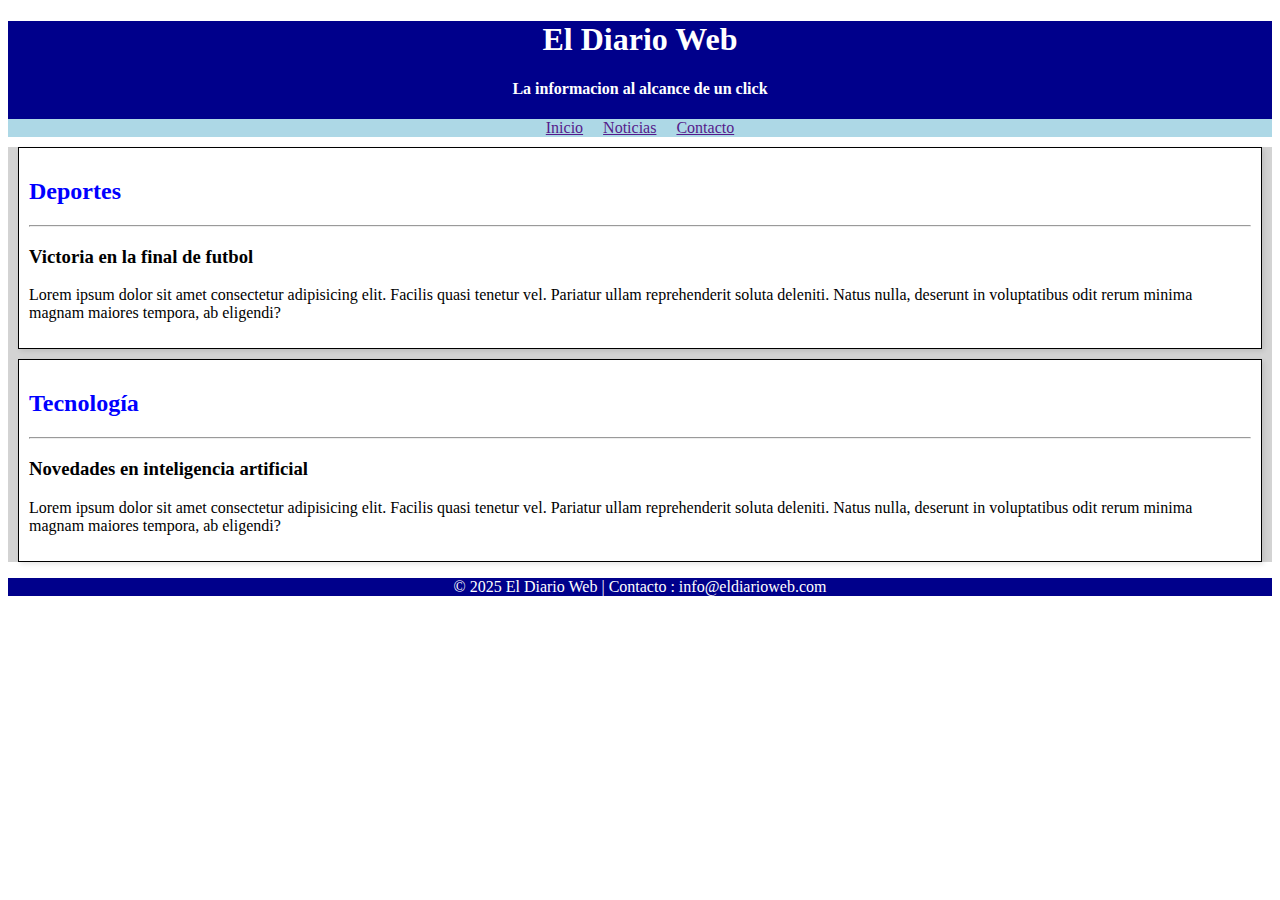
<file: practicas/UD4/ejerHTML/index.html>
<!DOCTYPE html>
<html lang="en">
<head>
  <meta charset="UTF-8">
  <meta name="viewport" content="width=device-width, initial-scale=1.0">
  <link rel="stylesheet" href="styles.css">
  <title>El Diario Web</title>
</head>
<body>
  <header>
    <div>
      <h1>El Diario Web</h1>
      <h4>La informacion al alcance de un click</h4>
    </div>
    <nav>
      <ul>
        <li><a href="">Inicio</a></li>
        <li><a href="">Noticias</a></li>
        <li><a href="">Contacto</a></li>
      </ul>
    </nav>
  </header>
  <main>
    <section>
      <h2>Deportes</h2>
      <hr>
      <article>
        <h3>Victoria en la final de futbol</h3>
        <p>Lorem ipsum dolor sit amet consectetur adipisicing elit. Facilis quasi tenetur vel. Pariatur ullam reprehenderit soluta deleniti. Natus nulla, deserunt in voluptatibus odit rerum minima magnam maiores tempora, ab eligendi?</p>
      </article>
    </section>
    <section>
      <h2>Tecnología</h2>
      <hr>
      <article>
        <h3>Novedades en inteligencia artificial</h3>
        <p>Lorem ipsum dolor sit amet consectetur adipisicing elit. Facilis quasi tenetur vel. Pariatur ullam reprehenderit
          soluta deleniti. Natus nulla, deserunt in voluptatibus odit rerum minima magnam maiores tempora, ab eligendi?</p>
      </article>
    </section>
  </main>
  <footer>
    <p>&copy; 2025 El Diario Web | Contacto : info@eldiarioweb.com</p>
  </footer>
</body>
</html>
</file>
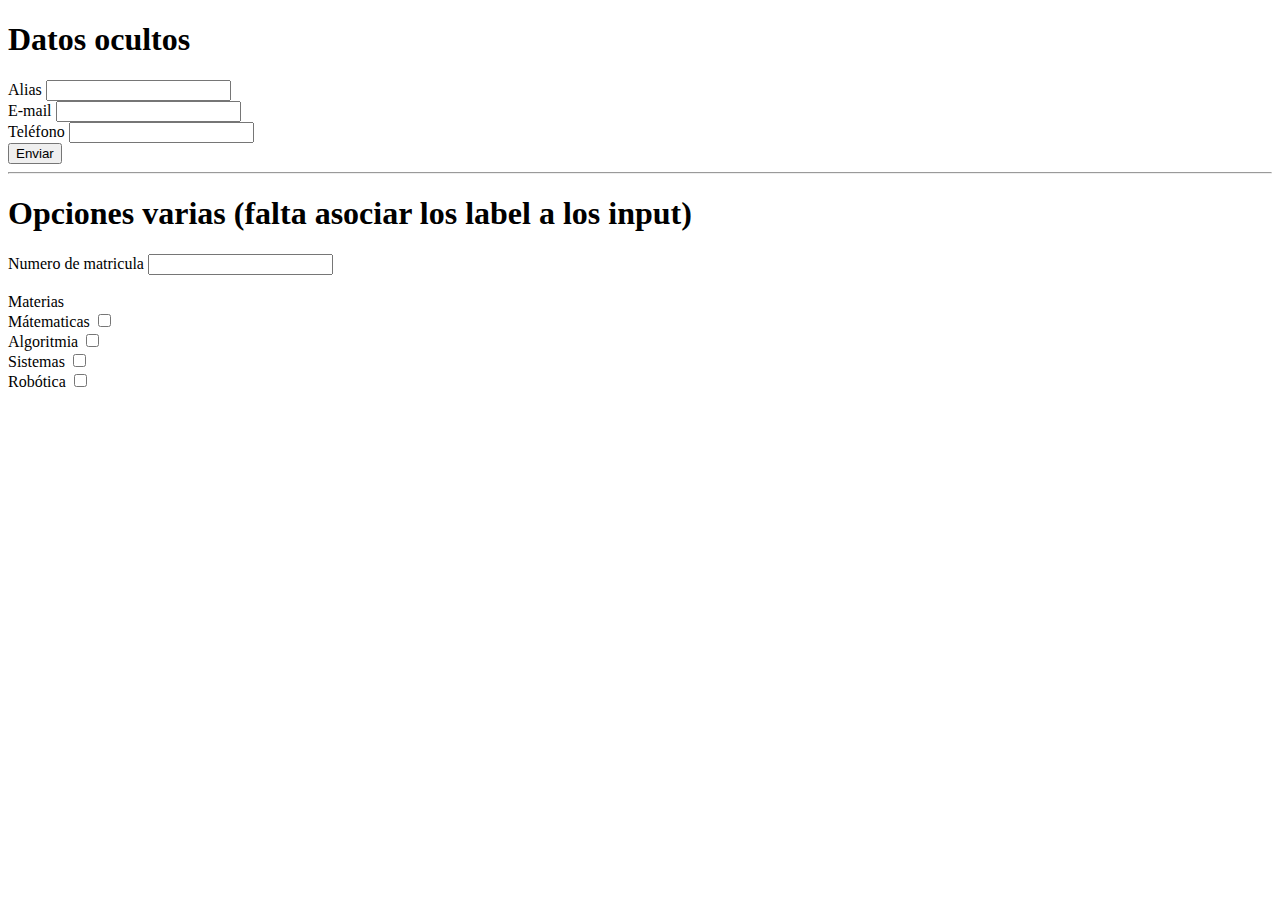
<file: practicas/UD4/formularios/index.html>
<!DOCTYPE html>
<html lang="en">
<head>
  <meta charset="UTF-8">
  <meta name="viewport" content="width=device-width, initial-scale=1.0">
  <title>Document</title>
</head>
<body>
  <h1>Datos ocultos</h1>

  <form action="" method="post">
    <label for="alias">Alias</label>
    <input type="text" name="alias">
    <br>
    <label for="email">E-mail</label>
    <input type="email" name="email">
    <br>
    <label for="phone">Teléfono</label>
    <input type="tel" name="phone">
    <br>
    <input type="hidden" value="Usuario-nuevo">
    <button>Enviar</button>
  </form>

  <hr>

  <h1>Opciones varias (falta asociar los label a los input)</h1>

  <form action="" method="post">
    <label for="">Numero de matricula</label>
    <input type="number">
    <br>
    <br>
    <label for="">Materias</label>
    <br>
    <label for="">Mátematicas</label>
    <input type="checkbox" name="" id="">
    <br>
    <label for="">Algoritmia</label>
    <input type="checkbox" name="" id="">
    <br>
    <label for="">Sistemas</label>
    <input type="checkbox" name="" id="">
    <br>
    <label for="">Robótica</label>
    <input type="checkbox" name="" id="">
  </form>

</body>
</html>
</file>
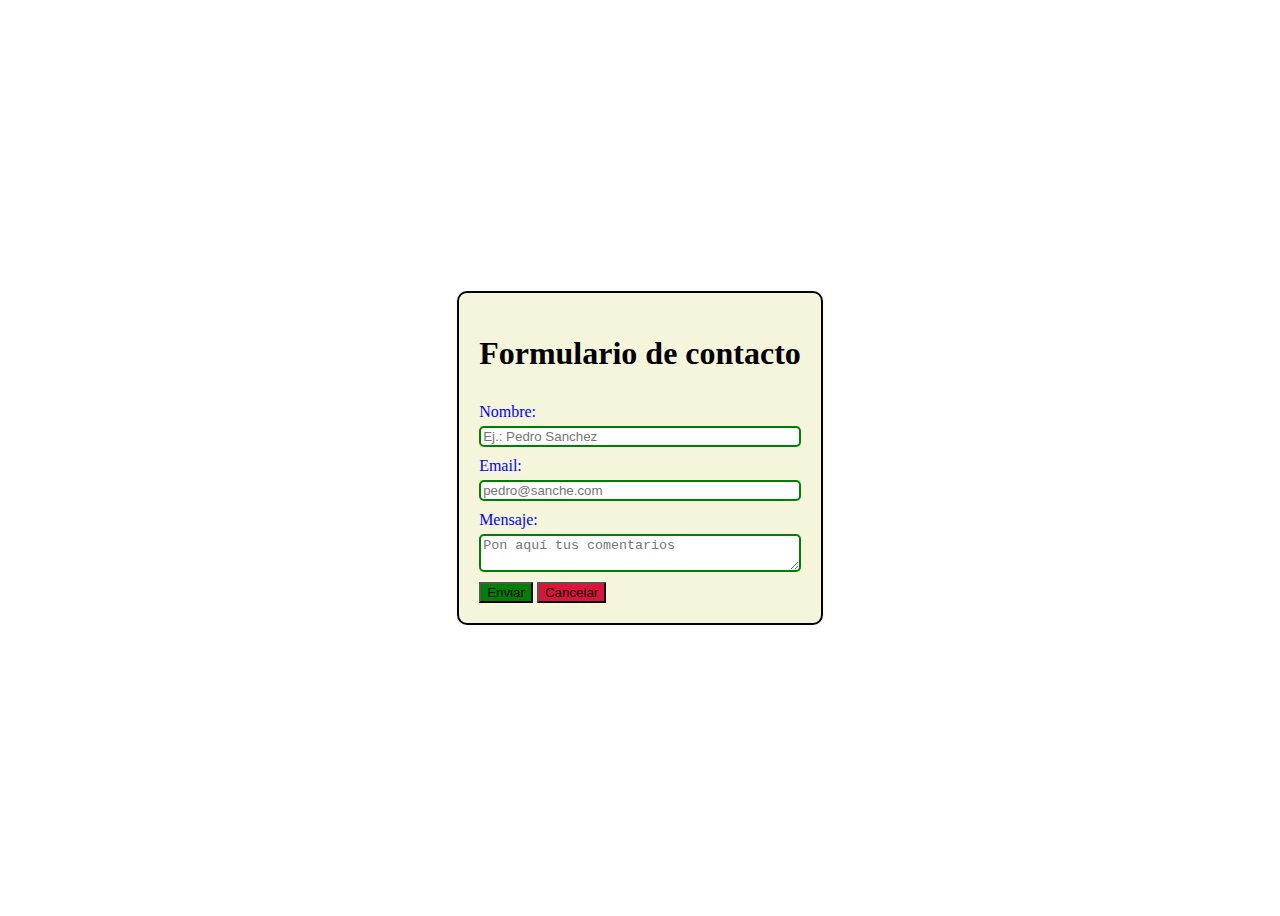
<file: practicas/UD4/ClasesCSS/ej1/index.html>
<!DOCTYPE html>
<html lang="en">

<head>
  <meta charset="UTF-8">
  <meta name="viewport" content="width=device-width, initial-scale=1.0">
  <link rel="stylesheet" href="style.css">
  <title>Document</title>
</head>

<body>
  <form action="" class="formulario-contacto">
    <h1>Formulario de contacto</h1>

    <div class="data-block">
      <label for="name" class="data-block__label">Nombre:</label>
      <input type="text" name="name" id="name" class="data-block__input" placeholder="Ej.: Pedro Sanchez">
    </div>

    <div class="data-block">
      <label for="email" class="data-block__label">Email:</label>
      <input type="email" name="email" id="email" class="data-block__email" placeholder="pedro@sanche.com">
    </div>

    <div class="data-block">
      <label for="mensaje" class="data-block__label">Mensaje:</label>
      <textarea name="mensaje" id="mensaje" class="data-block__textarea" placeholder="Pon aquí tus comentarios"></textarea>
    </div>


    <div class="button-container">
      <button class="button-container__button--enviar">Enviar</button>
      <button class="button-container__button--cancelar">Cancelar</button>
    </div>
    </main>

</body>

</html>
</file>
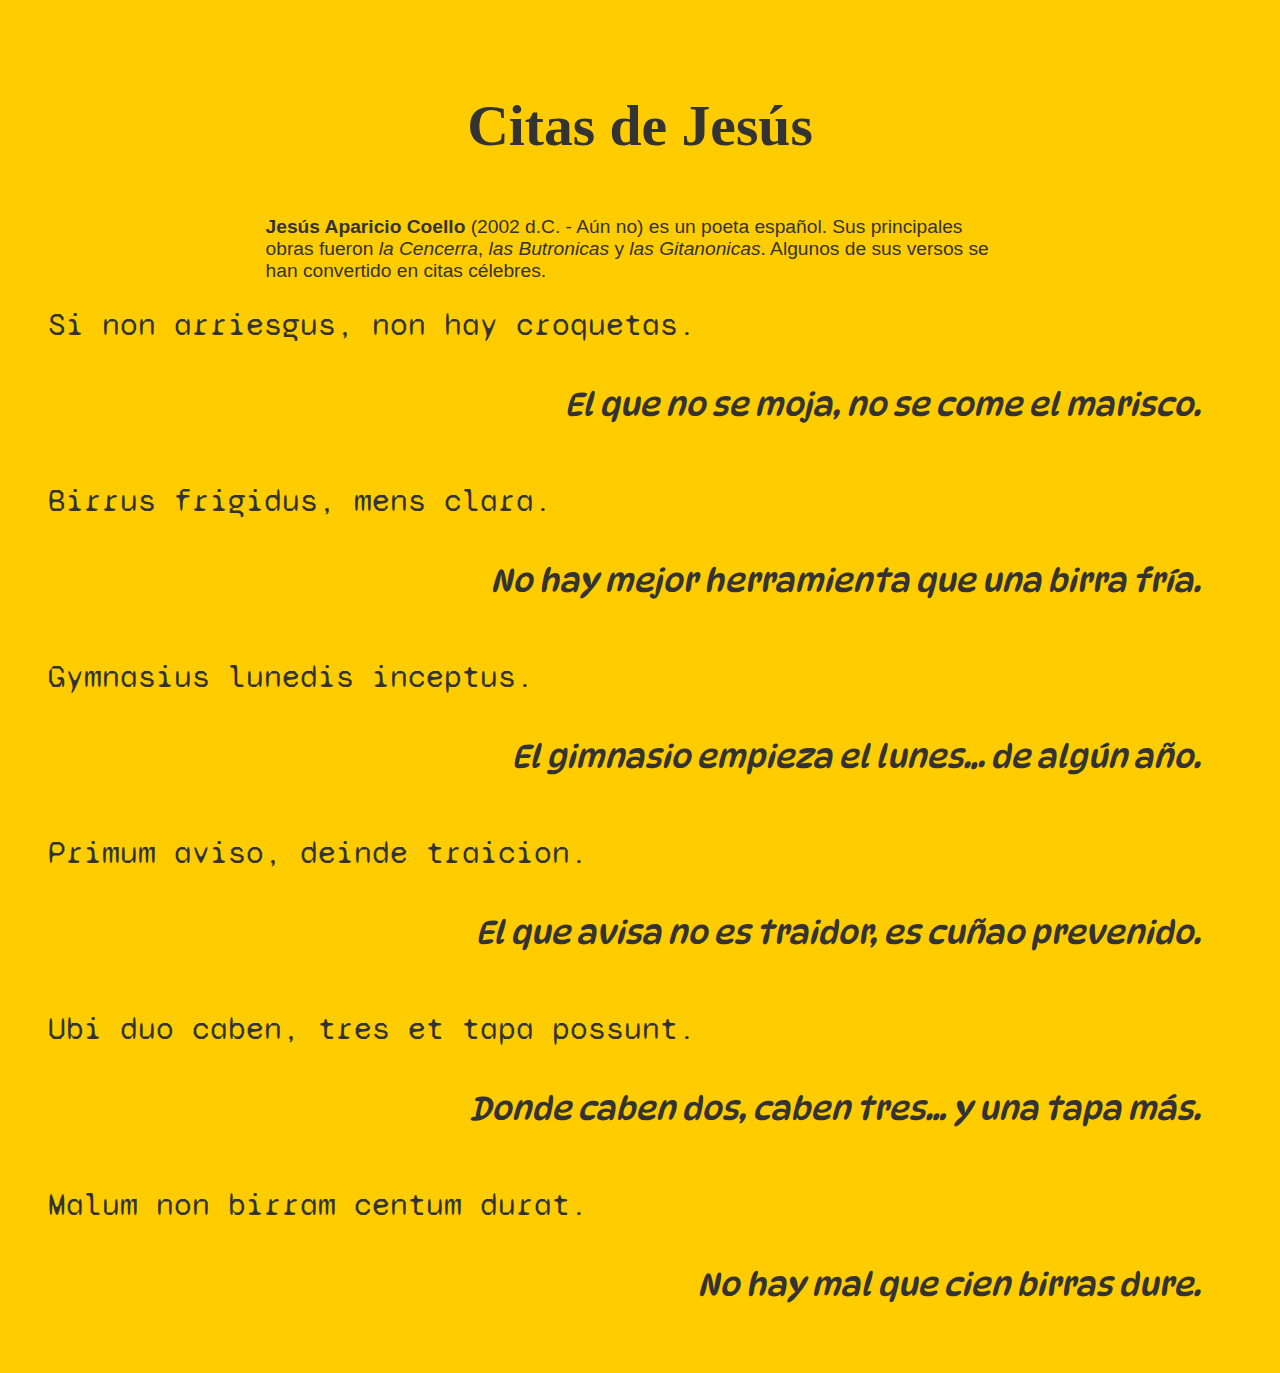
<file: practicas/UD4/ClasesCSS/ej3/index.html>
<!DOCTYPE html>
<html lang="en">

<head>
  <meta charset="UTF-8">
  <meta name="viewport" content="width=device-width, initial-scale=1.0">
  <link rel="preconnect" href="https://fonts.googleapis.com">
  <link rel="preconnect" href="https://fonts.gstatic.com" crossorigin>
  <link href="https://fonts.googleapis.com/css2?family=Syne+Mono&display=swap" rel="stylesheet">
  <link rel="stylesheet" href="style.css">
  <title>Document</title>
</head>

<body>

  <body>
    <div class="creditos">
      <h1>Citas de Jesús</h1>

      <p ><strong>Jesús Aparicio Coello</strong> (2002 d.C. - Aún no) es un poeta español. Sus
        principales
        obras
        fueron <cite>la Cencerra</cite>, <cite>las Butronicas</cite> y <cite>las Gitanonicas</cite>. Algunos de sus versos se
        han
        convertido en citas célebres.
      </p>

    </div>

    <p class="latin">Si non arriesgus, non hay croquetas.</p>
    <p class="spanish">El que no se moja, no se come el marisco.</p>
    
    <p class="latin">Birrus frigidus, mens clara.</p>
    <p class="spanish">No hay mejor herramienta que una birra fría.</p>
    
    <p class="latin">Gymnasius lunedis inceptus.</p>
    <p class="spanish">El gimnasio empieza el lunes... de algún año.</p>
    
    <p class="latin">Primum aviso, deinde traicion.</p>
    <p class="spanish">El que avisa no es traidor, es cuñao prevenido.</p>
    
    <p class="latin">Ubi duo caben, tres et tapa possunt.</p>
    <p class="spanish">Donde caben dos, caben tres… y una tapa más.</p>
    
    <p class="latin">Malum non birram centum durat.</p>
    <p class="spanish">No hay mal que cien birras dure.</p>


  </body>
</body>

</html>
</file>
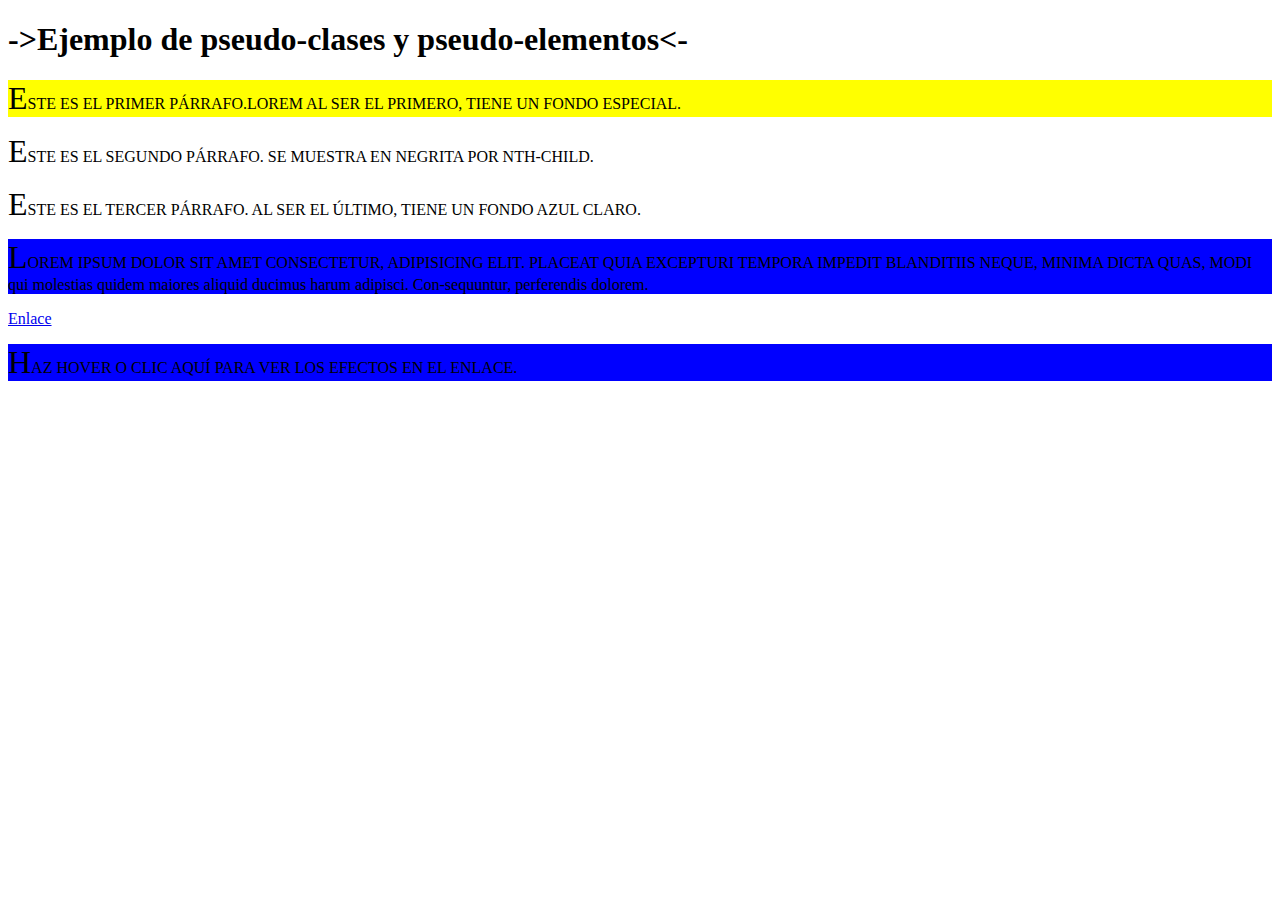
<file: practicas/UD4/EstilosCSS/ej0/index.html>
<!DOCTYPE html>
<html lang="es">

<head>
  <meta charset="UTF-8">
  <title>Pseudo-clases y Pseudo-elementos</title>
  <link rel="stylesheet" href="style.css">
</head>

<body>

  <h1>Ejemplo de pseudo-clases y pseudo-elementos</h1>
  <div>
    <p>Este es el primer párrafo.lorem Al ser el primero, tiene un fondo especial.</p>
    <p>Este es el segundo párrafo. Se muestra en negrita por nth-child.</p>
    <p>Este es el tercer párrafo. Al ser el último, tiene un fondo azul claro.</p>
    <p>Lorem ipsum dolor sit amet consectetur, adipisicing elit. Placeat quia excepturi tempora impedit blanditiis
      neque, minima dicta quas, modi qui molestias quidem maiores aliquid ducimus harum adipisci. Con-sequuntur,
      perferendis dolorem.</p>

    <a href="#">Enlace</a>
  </div>
  <p>Haz <href="#">hover o clic aquí</a> para ver los efectos en el enlace.</p>

</body>

</html>
</file>
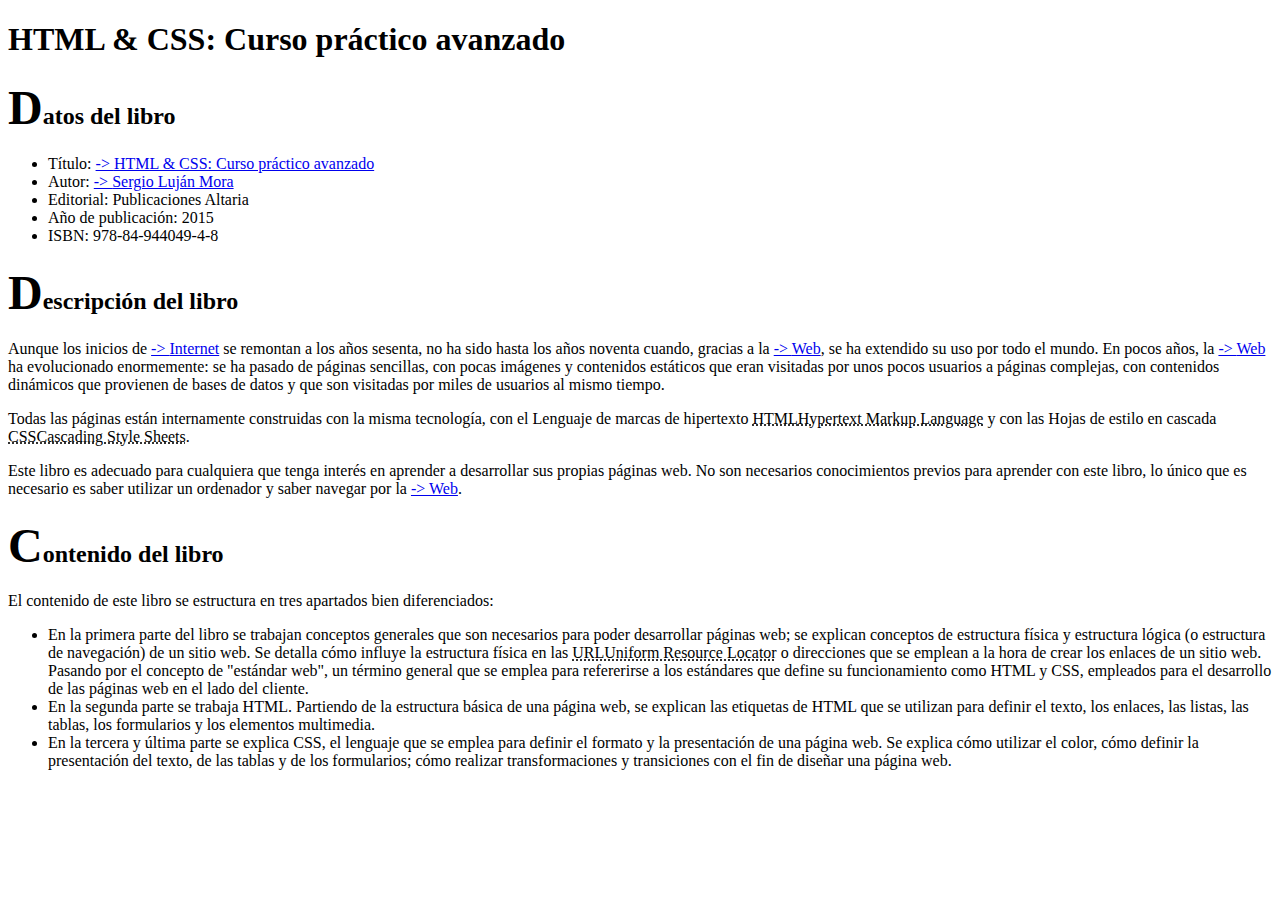
<file: practicas/UD4/EstilosCSS/ej1/index.html>
<!DOCTYPE html>
<html>

<head>
  <meta charset="utf-8" />
  <title>HTML &amp; CSS: Curso práctico avanzado</title>
  <link rel="stylesheet" href="style.css">
</head>

<body>
  <h1>HTML &amp; CSS: Curso práctico avanzado</h1>

  <h2>Datos del libro</h2>

  <ul>
    <li>Título: <a href="http://publicacionesaltaria.com/es/tienda/112-html-css-curso-practico.html">HTML &amp; CSS:
        Curso práctico avanzado</a></li>
    <li>Autor: <a href="http://sergiolujanmora.es/">Sergio Luján Mora</a></li>
    <li>Editorial: Publicaciones Altaria</li>
    <li>Año de publicación: 2015</li>
    <li>ISBN: 978-84-944049-4-8</li>
  </ul>


  <h2>Descripción del libro</h2>

  <p>
    Aunque los inicios de <a href="https://es.wikipedia.org/wiki/Internet">Internet</a> se remontan a los años sesenta,
    no ha sido hasta los años noventa cuando, gracias a la <a
      href="https://es.wikipedia.org/wiki/World_Wide_Web">Web</a>, se ha extendido su uso por todo el mundo. En pocos
    años, la <a href="https://es.wikipedia.org/wiki/World_Wide_Web">Web</a> ha evolucionado enormemente: se ha pasado de
    páginas sencillas, con pocas imágenes y contenidos estáticos que eran visitadas por unos pocos usuarios a páginas
    complejas, con contenidos dinámicos que provienen de bases de datos y que son visitadas por miles de usuarios al
    mismo tiempo.
  </p>

  <p>
    Todas las páginas están internamente construidas con la misma tecnología, con el Lenguaje de marcas de hipertexto
    <abbr title="Hypertext Markup Language">HTML</abbr> y con las Hojas de estilo en cascada <abbr
      title="Cascading Style Sheets">CSS</abbr>.
  </p>

  <p>
    Este libro es adecuado para cualquiera que tenga interés en aprender a desarrollar sus propias páginas web. No son
    necesarios conocimientos previos para aprender con este libro, lo único que es necesario es saber utilizar un
    ordenador y saber navegar por la <a href="https://es.wikipedia.org/wiki/World_Wide_Web">Web</a>.
  </p>


  <h2>Contenido del libro</h2>

  <p>
    El contenido de este libro se estructura en tres apartados bien diferenciados:
  </p>

  <ul>
    <li>En la primera parte del libro se trabajan conceptos generales que son necesarios para poder desarrollar páginas
      web; se explican conceptos de estructura física y estructura lógica (o estructura de navegación) de un sitio web.
      Se detalla cómo influye la estructura física en las <abbr title="Uniform Resource Locator">URL</abbr> o
      direcciones que se emplean a la hora de crear los enlaces de un sitio web. Pasando por el concepto de "estándar
      web", un término general que se emplea para refererirse a los estándares que define su funcionamiento como HTML y
      CSS, empleados para el desarrollo de las páginas web en el lado del cliente.</li>

    <li>En la segunda parte se trabaja HTML. Partiendo de la estructura básica de una página web, se explican las
      etiquetas de HTML que se utilizan para definir el texto, los enlaces, las listas, las tablas, los formularios y
      los elementos multimedia.</li>

    <li>En la tercera y última parte se explica CSS, el lenguaje que se emplea para definir el formato y la presentación
      de una página web. Se explica cómo utilizar el color, cómo definir la presentación del texto, de las tablas y de
      los formularios; cómo realizar transformaciones y transiciones con el fin de diseñar una página web.</li>
  </ul>
</body>

</html>
</file>
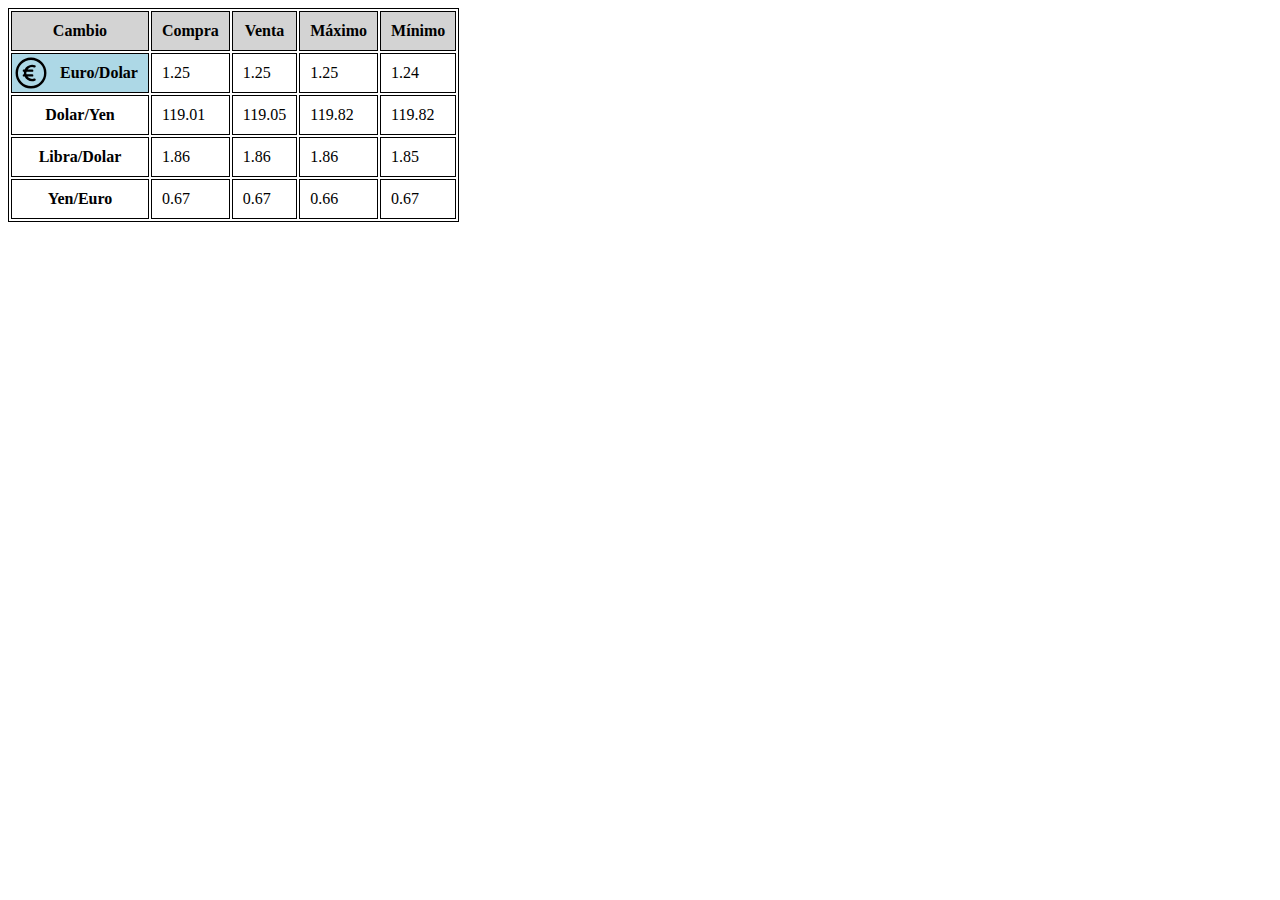
<file: practicas/UD4/EstilosCSS/ej2/index.html>
<!DOCTYPE html>
<html>

<head>
  <meta charset="utf-8" />
  <title>Ejemplo de selectores avanzados</title>
  <link rel="stylesheet" href="style.css">
</head>

<body>
  <table>
    <tr>
      <th>Cambio</th>
      <th>Compra</th>
      <th>Venta</th>
      <th>Máximo</th>
      <th>Mínimo</th>
    </tr>
    <tr>
      <th class="euro">Euro/Dolar</th>
      <td>1.25</td>
      <td>1.25</td>
      <td>1.25</td>
      <td>1.24</td>
    </tr>
    <tr>
      <th class="dolar">Dolar/Yen</th>
      <td>119.01</td>
      <td>119.05</td>
      <td>119.82</td>
      <td>119.82</td>
    </tr>
    <tr>
      <th class="libra">Libra/Dolar</th>
      <td>1.86</td>
      <td>1.86</td>
      <td>1.86</td>
      <td>1.85</td>
    </tr>
    <tr>
      <th class="yen">Yen/Euro</th>
      <td>0.67</td>
      <td>0.67</td>
      <td>0.66</td>
      <td>0.67</td>
    </tr>
  </table>
</body>

</html>
</file>
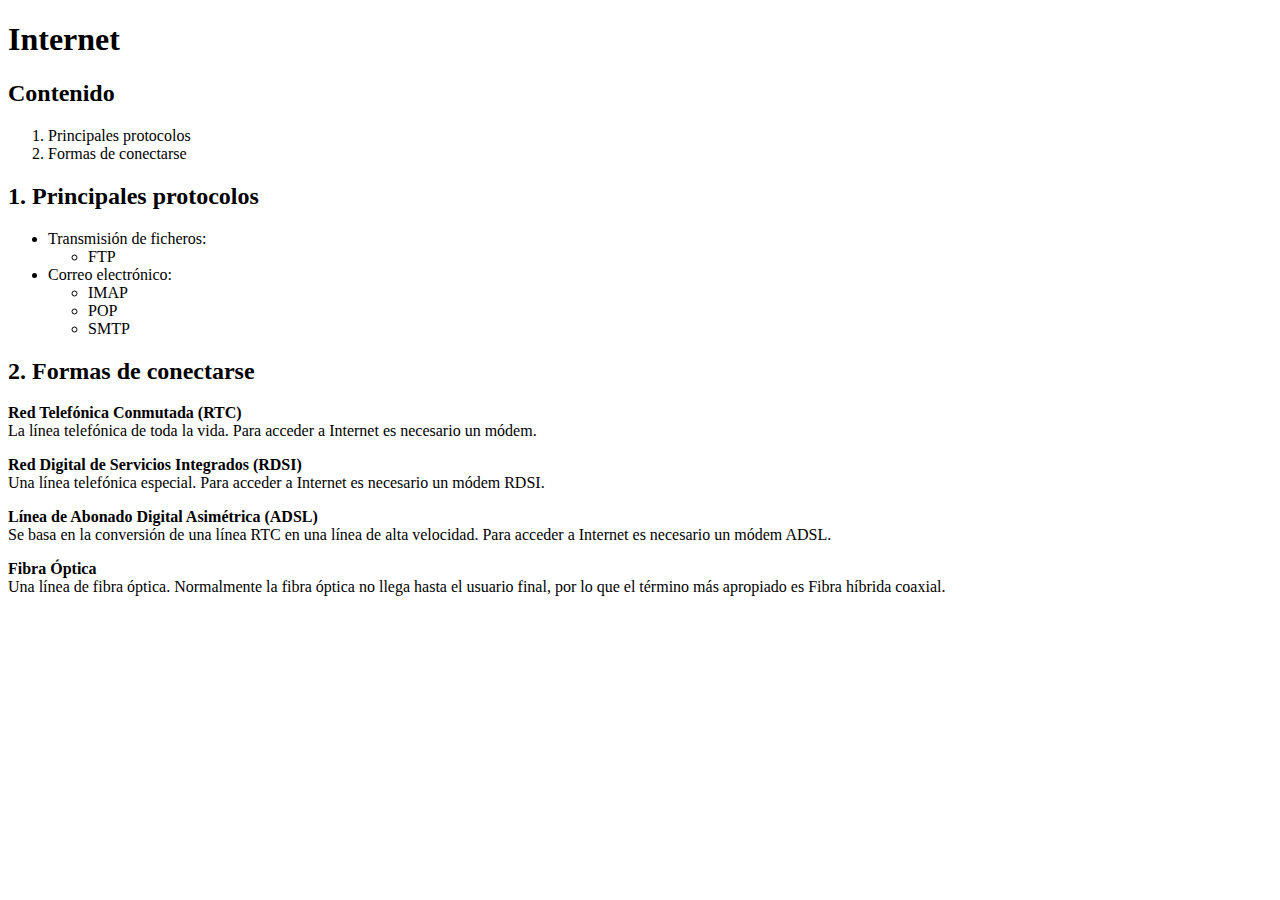
<file: practicas/UD4/ejerHTML/listas.html>
<!DOCTYPE html>
<html lang="es">

<head>
  <meta charset="utf-8" />
  <meta name="viewport" content="width=device-width,initial-scale=1" />
  <title>Internet</title>
</head>

<body>
  <h1>Internet</h1>

  <h2>Contenido</h2>
  <ol>
    <li>Principales protocolos</li>
    <li>Formas de conectarse</li>
  </ol>

  <h2>1. Principales protocolos</h2>
  <ul>
    <li>Transmisión de ficheros:
      <ul>
        <li>FTP</li>
      </ul>
    </li>
    <li>Correo electrónico:
      <ul>
        <li>IMAP</li>
        <li>POP</li>
        <li>SMTP</li>
      </ul>
    </li>
  </ul>

  <h2>2. Formas de conectarse</h2>

  <p><strong>Red Telefónica Conmutada (RTC)</strong><br>
    La línea telefónica de toda la vida. Para acceder a Internet es necesario un módem.</p>

  <p><strong>Red Digital de Servicios Integrados (RDSI)</strong><br>
    Una línea telefónica especial. Para acceder a Internet es necesario un módem RDSI.</p>

  <p><strong>Línea de Abonado Digital Asimétrica (ADSL)</strong><br>
    Se basa en la conversión de una línea RTC en una línea de alta velocidad. Para acceder a Internet es necesario un
    módem ADSL.</p>

  <p><strong>Fibra Óptica</strong><br>
    Una línea de fibra óptica. Normalmente la fibra óptica no llega hasta el usuario final, por lo que el término más
    apropiado es Fibra híbrida coaxial.</p>
</body>

</html>
</file>
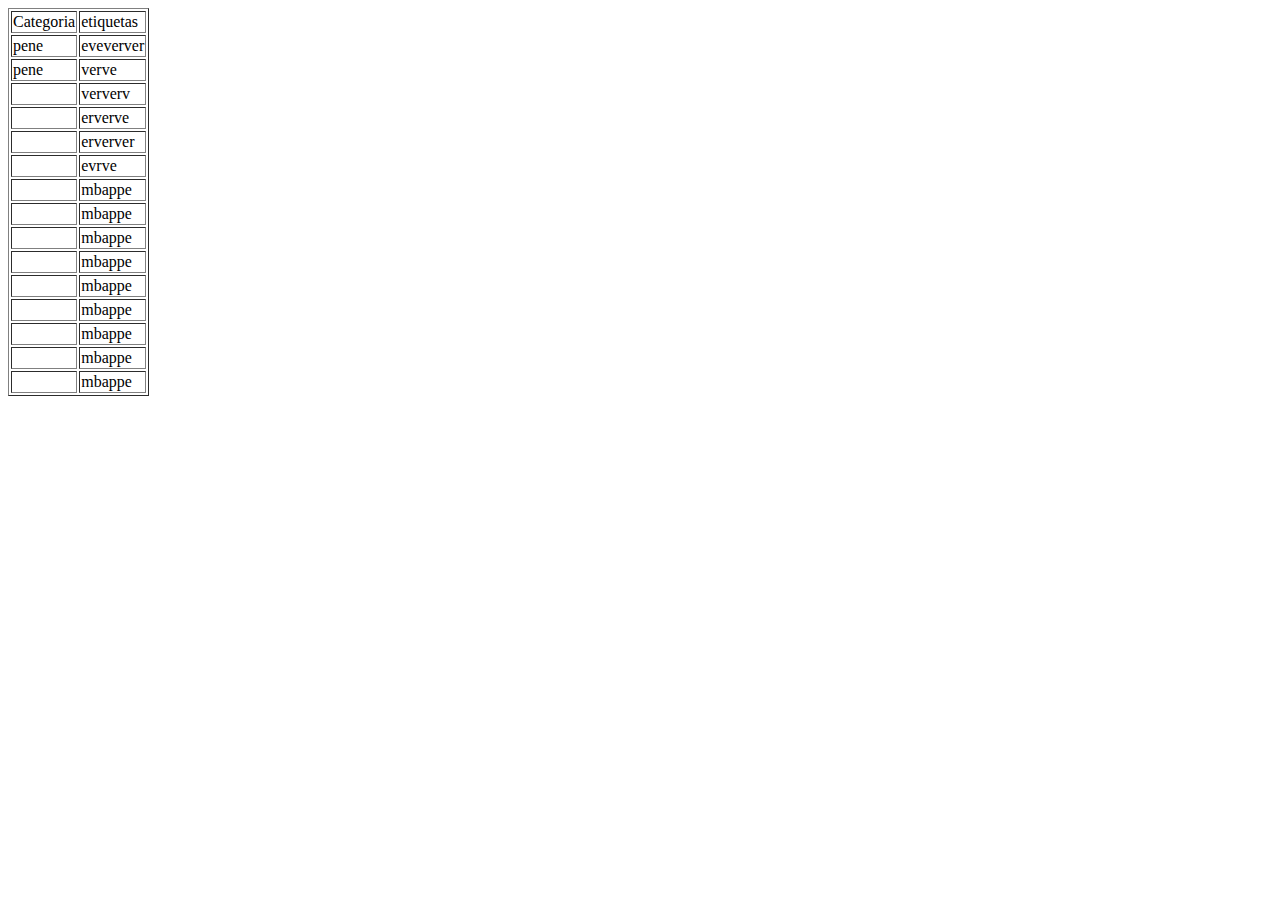
<file: practicas/UD4/ejerHTML/tabla.html>
<!DOCTYPE html>
<html lang="en">
<head>
  <meta charset="UTF-8">
  <meta name="viewport" content="width=device-width, initial-scale=1.0">

  <title>Document</title>
</head>
<body>
  
  <table border="">
    <tr>
      <td>Categoria</td>
      <td>etiquetas</td>
    </tr>
    <tr>
      <td>pene</td>
      <td>eveverver</td>
    </tr>
    <tr>
      <td>pene</td>
      <td>verve</td>
    </tr>
    <tr>
      <td></td>
      <td>ververv</td>
    </tr>
    <tr>
      <td></td>
      <td>erverve</td>
    </tr>
    <tr>
      <td></td>
      <td>erverver</td>
    </tr>
    <tr>
      <td></td>
      <td>evrve</td>
    </tr>
    <tr>
      <td></td>
      <td>mbappe</td>
    </tr>
    <tr>
      <td></td>
      <td>mbappe</td>
    </tr>
    <tr>
      <td></td>
      <td>mbappe</td>
    </tr>
    <tr>
      <td></td>
      <td>mbappe</td>
    </tr>
    <tr>
      <td></td>
      <td>mbappe</td>
    </tr>
    <tr>
      <td></td>
      <td>mbappe</td>
    </tr>
    <tr>
      <td></td>
      <td>mbappe</td>
    </tr>
    <tr>
      <td></td>
      <td>mbappe</td>
    </tr>
    <tr>
      <td></td>
      <td>mbappe</td>
    </tr>
  </table>

</body>
</html>
</file>
<file: practicas/UD4/ejerHTML/styles.css>
header, footer{
  color: white;
  background-color: darkblue;
  text-align: center;
}
nav{
  background-color: lightblue;
}
nav ul{
  list-style: none;
  margin: 0;
  padding: 0;
  display: flex;
  justify-content: center;
  gap : 20px;
}

main{
  background-color: lightgrey;
}
h2 {
  color: blue;
}
section{
  background-color: white;
  margin: 10px;
  padding: 10px;
  border: 1px solid black;
  box-shadow: 2px 2px 5px rgba(0, 0, 0, 0.1);
}
</file>
<file: practicas/UD4/ClasesCSS/ej1/style.css>
body {
  display: flex;
  justify-content: center;
  align-items: center;
  height: 100vh;
}

form {
  display: flex;
  flex-direction: column;
  gap: 10px;
  border: 2px solid black;
  padding: 20px;
  border-radius: 10px;
  background-color: beige;
}

.data-block {
  display: flex;
  flex-direction: column;
  gap: 5px;
}

.data-block__label {
  color: blue;
}

.data-block__input,
.data-block__textarea,
.data-block__email {
  border: 2px solid green;
  border-radius: 5px;
  color: lime;
}

.button-container__button--enviar {
  background-color: green;
}
.button-container__button--cancelar {
  background-color: crimson;
}
</file>
<file: practicas/UD4/ClasesCSS/ej3/style.css>
@import url('./variables.css');


body {
  background-color: var(--color-amarillo);
  transition: all 0.5s ease;
  font-family: Arial, sans-serif;
  margin: 0;
  padding: 1em;
}

h1 {
  color: var(--font-color);
  font-family: 'Condiment', cursive;
  font-size: 3em;
  text-align: center;
}

.latin {
  color: var(--font-color);
  font-family: "Syne Mono", monospace;
  font-weight: 400;
  font-style: normal;
  font-size: 2em;
  line-height: 1.5em;
  margin: 0 1em 1em 1em;
}

.spanish {
  color: var(--font-color);
  font-size: 2em;
  font-style: italic;
  line-height: 1.5em;
  margin: 0 2em 1.5em 2em;
  text-align: right;
  font-family: 'Dyna';
}

.creditos {
  color: var(--font-color);
  font-size: 1.2em;
  display: flex;
  align-items: center;
  flex-direction: column;
  margin-top: 2em;
}

.creditos p {
  max-inline-size: 60%;
  text-align: left;
}

@media (max-width: 600px) {

  body {
    background-color: rgb(203, 110, 34);
    transition: all 0.5s ease;
  }

  .latin, .spanish {
    font-size: 1.5em;
    margin: 0 0.5em 1em 0.5em;
    text-align: center;
  }

  .spanish {
    margin: 0 0.5em 1.5em 0.5em;
    text-align: center;
  }

  .creditos p {
    max-inline-size: 90%;
    text-align: center;
  }
}
</file>
<file: practicas/UD4/EstilosCSS/ej0/style.css>
/*Al pasar el ratón por los enlaces lo ponga de color rojo y subrayado*/

a:hover {
  color: red;
  text-decoration: underline;
}

/*Al hacer clic en un enlace lo ponga de color naranja*/

a:active {
  color: orange;
}

/*El primer parrafo del primer div tenga el fondo amarillo*/
div:first-of-type p:first-of-type {
  background-color: yellow;
}

/*El ultimo parrafo de la página tenga el fondo azul*/
p:last-of-type {
  background-color: rgb(0, 0, 255);
}

/*El segundo parrafo del segundo div este en negrita*/
div:nth-of-type(2) p:nth-of-type(2) {
  font-weight: bold;
}

/*La primera letra de cada parrafo tenga un tamaño mayor*/
p::first-letter {
  font-size: 200%;
}

/*La primera linea de cada parrafo este en mayusculas*/
p::first-line {
  text-transform: uppercase;
}

/*Antes y despues del h1 poner una flecha*/
h1::before {
  content: "->";
}

h1::after {
  content: "<-";
}

/*Al seleccionar un parrafo cambie el fondo a verde */
p::selection {
  background-color: green;
}
</file>
<file: practicas/UD4/EstilosCSS/ej1/style.css>
h2 + p::first-line {
  margin-left: 2em;
}

h2::first-letter {
  font-size: 2em;
}

a::before {
  content: "-> ";
}

abbr::after {
  content: attr(title);
}
</file>
<file: practicas/UD4/EstilosCSS/ej2/style.css>
table {
  border: 1px solid black;
}
td, th  {
  border: 1px solid black;
  padding: 10px;
}

tr:hover td {
 background-color: #FFFF66;
}

tr:nth-of-type(1) th {
  background-color: lightgray;
}

th.euro {
  background: url("euro.svg") no-repeat left center;
  background-color: lightblue;
  padding-left: 3em;
}
</file>
